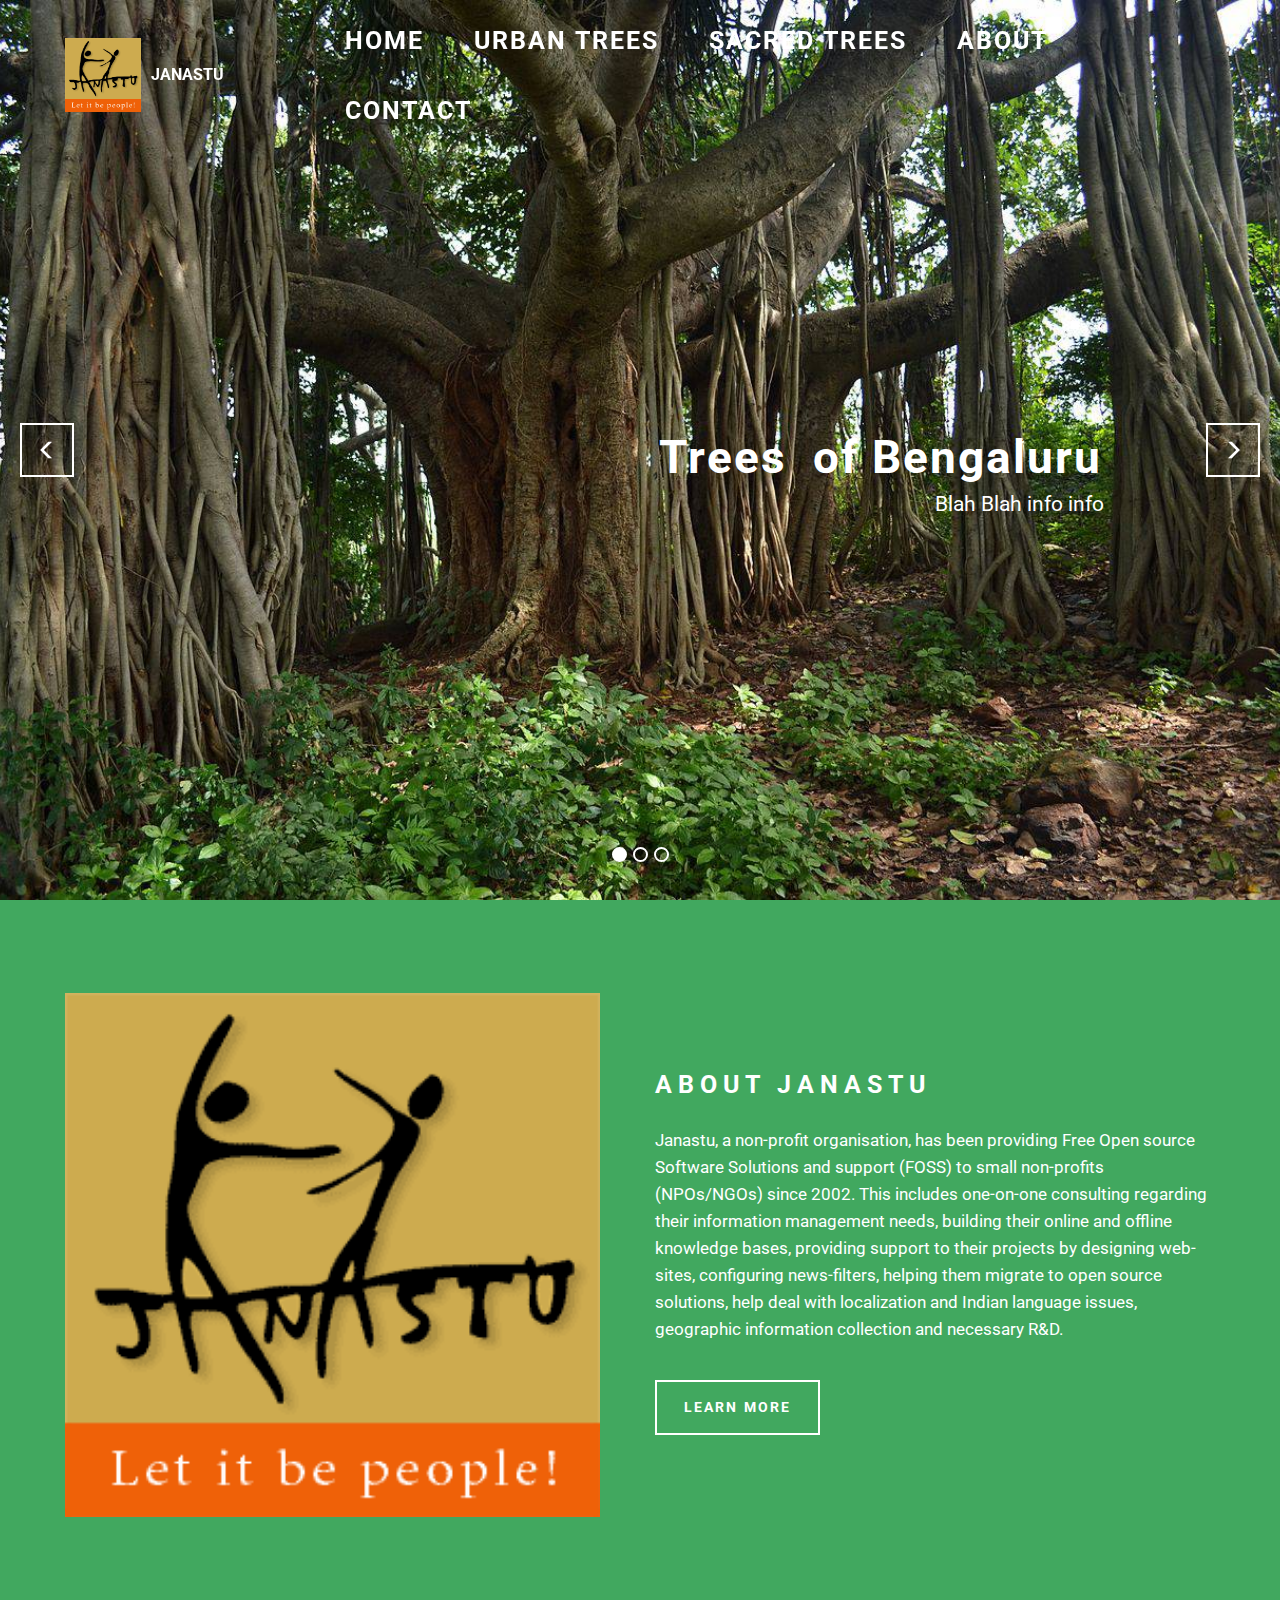
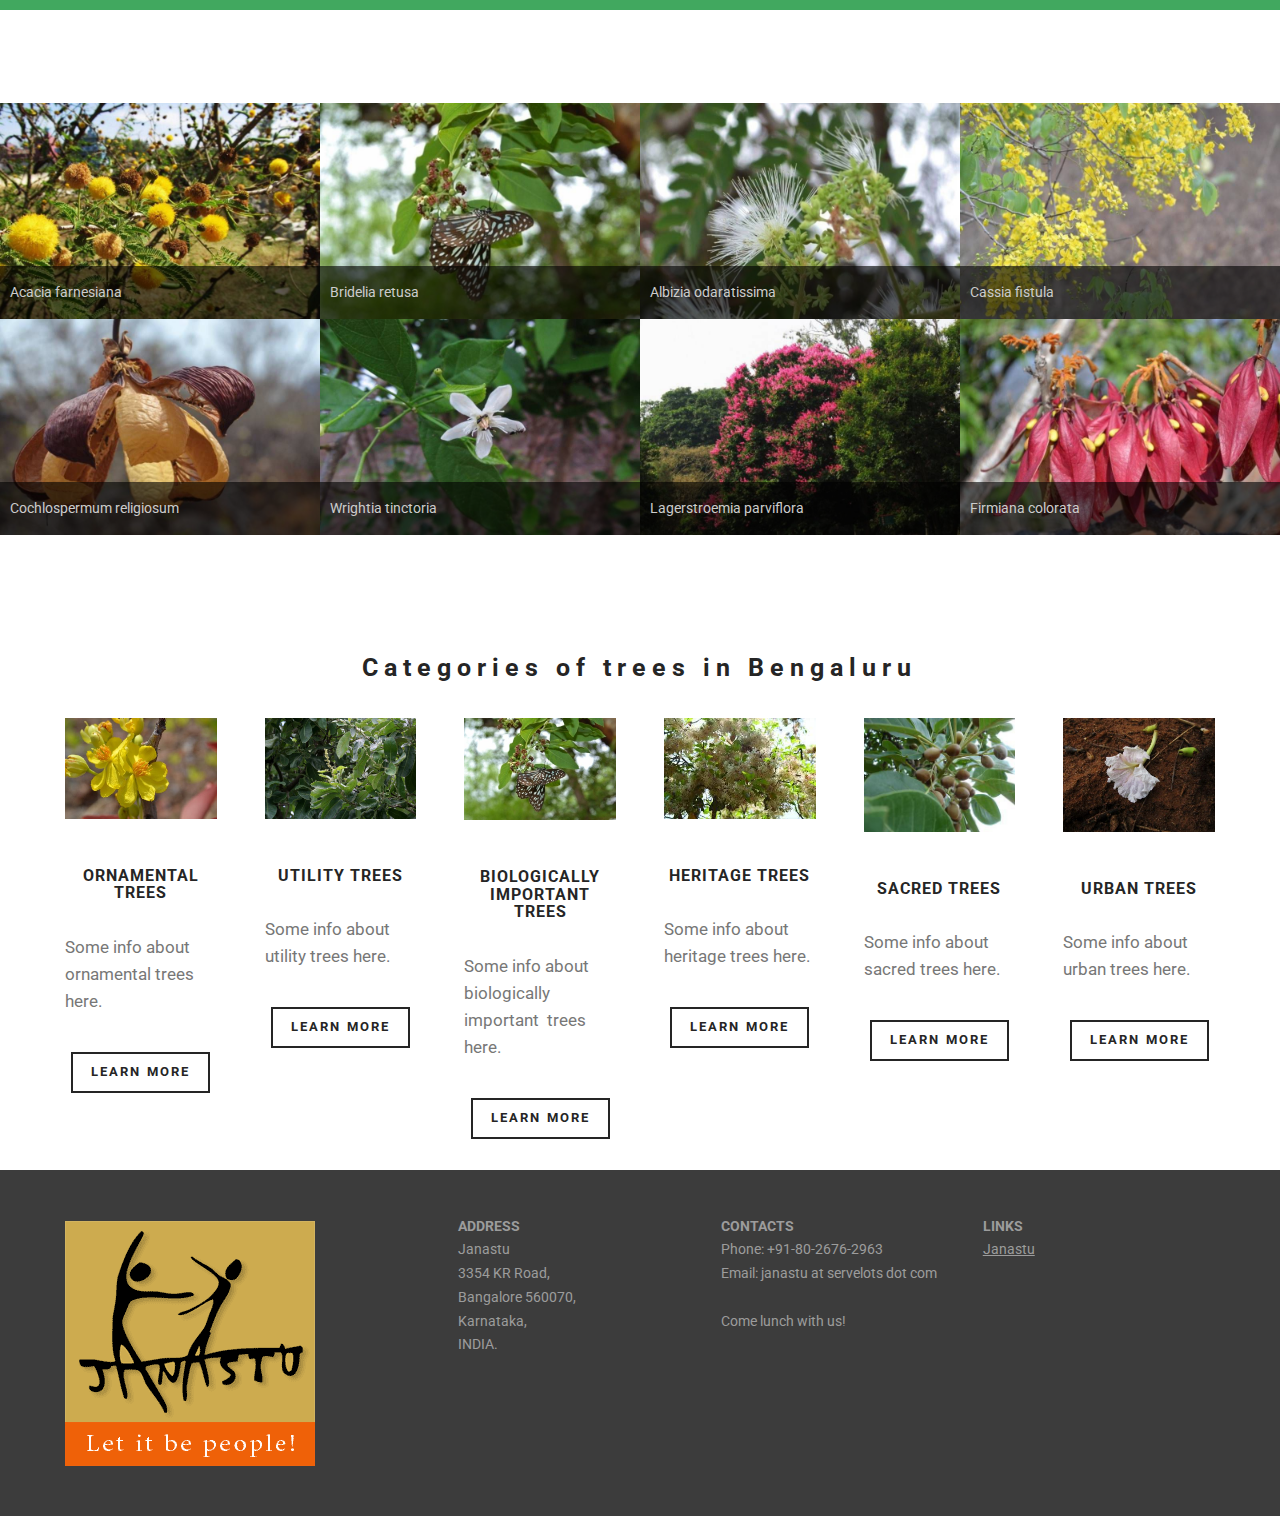
<file: index.html>
<!DOCTYPE html>
<html>
<head>
  <!-- Site made with Mobirise Website Builder v2.11, # -->
  <meta charset="UTF-8">
  <meta http-equiv="X-UA-Compatible" content="IE=edge">
  <meta name="generator" content="">
  <meta name="viewport" content="width=device-width, initial-scale=1">
  <link rel="shortcut icon" href="assets/images/janastu.gif" type="image/x-icon">
  <meta name="description" content="Free Responsive Website Maker. Create awesome mobile-first websites. Easy and fast - No coding!">
  <title>Trees of Bengaluru</title>
  <link rel="stylesheet" href="https://fonts.googleapis.com/css?family=Roboto:700,400&amp;subset=cyrillic,latin,greek,vietnamese">
  <link rel="stylesheet" href="assets/bootstrap/css/bootstrap.min.css">
  <link rel="stylesheet" href="assets/mobirise/css/style.css">
  <link rel="stylesheet" href="assets/mobirise-slider/style.css">
  <link rel="stylesheet" href="assets/mobirise-gallery/style.css">
  <link rel="stylesheet" href="assets/mobirise/css/mbr-additional.css" type="text/css">
  
  
  
</head>
<body>
<section class="mbr-navbar mbr-navbar--freeze mbr-navbar--absolute mbr-navbar--transparent mbr-navbar--sticky mbr-navbar--auto-collapse" id="menu-0">
    <div class="mbr-navbar__section mbr-section">
        <div class="mbr-section__container container">
            <div class="mbr-navbar__container">
                <div class="mbr-navbar__column mbr-navbar__column--s mbr-navbar__brand">
                    <span class="mbr-navbar__brand-link mbr-brand mbr-brand--inline">
                        <span class="mbr-brand__logo"><a href="http://janastu.org/home/#/work"><img src="assets/images/janastu.gif" class="mbr-navbar__brand-img mbr-brand__img" title="Janastu"></a></span>
                        <span class="mbr-brand__name"><a class="mbr-brand__name text-white" href="http://janastu.org/home">JANASTU</a></span>
                    </span>
                </div>
                <div class="mbr-navbar__hamburger mbr-hamburger"><span class="mbr-hamburger__line"></span></div>
                <div class="mbr-navbar__column mbr-navbar__menu">
                    <nav class="mbr-navbar__menu-box mbr-navbar__menu-box--inline-right">
                        <div class="mbr-navbar__column">
                            <ul class="mbr-navbar__items mbr-navbar__items--right float-left mbr-buttons mbr-buttons--freeze mbr-buttons--right btn-decorator mbr-buttons--active mbr-buttons--only-links"><li class="mbr-navbar__item"><a class="mbr-buttons__link btn text-white" href="index.html">HOME</a></li> <li class="mbr-navbar__item"><a class="mbr-buttons__link btn text-white" href="Treemap.html">URBAN TREES</a>
                            <li class="mbr-navbar__item"><a class="mbr-buttons__link btn text-white" href="sacredtrees.html">SACRED TREES</a>

                            </li><li class="mbr-navbar__item"><a class="hvr-underline-from-center mbr-buttons__link btn text-white" href="http://janastu.org/home/#/about-us">ABOUT</a></li><li class="mbr-navbar__item"><a class="mbr-buttons__link btn text-white" href="http://janastu.org/home/#/about-us">CONTACT</a></li> </ul>                            
                            
                        </div>
                    </nav>
                </div>
            </div>
        </div>
    </div>
</section>

<section class="engine"><a rel="external" href="#">best website design software</a></section><section class="mbr-slider mbr-section mbr-section--no-padding carousel slide" data-ride="carousel" data-wrap="true" data-interval="5000" id="slider-5" style="background-color: rgb(255, 255, 255);">
    <div class="mbr-section__container">
        <div>
            <ol class="carousel-indicators">
                <li data-app-prevent-settings="" data-target="#slider-5" data-slide-to="0" class="active"></li><li data-app-prevent-settings="" data-target="#slider-5" data-slide-to="1"></li><li data-app-prevent-settings="" data-target="#slider-5" class="" data-slide-to="2"></li>
            </ol>
            <div class="carousel-inner" role="listbox">
                <div class="mbr-box mbr-section mbr-section--relative mbr-section--fixed-size mbr-section--bg-adapted item dark center mbr-section--full-height active" style="background-image: url(assets/images/banyan-tree-at-the-valley-school-bangalore-1280x853-7.jpg);">
                    <div class="mbr-box__magnet mbr-box__magnet--center-right mbr-box__magnet--sm-padding mbr-after-navbar">
                                            
                        <div class=" container">
                            
                            <div class="row">
                                <div class=" col-md-6 col-md-offset-5">  

                                <div class="mbr-hero">
                                    <h1 class="mbr-hero__text">Trees &nbsp;of Bengaluru</h1>

                                    <p class="mbr-hero__subtext">Blah Blah info info</p>
                                </div>
                                
                                </div>
                            </div>
                        </div>
                    </div>
                </div><div class="mbr-box mbr-section mbr-section--relative mbr-section--fixed-size mbr-section--bg-adapted item dark center mbr-section--full-height" style="background-image: url(assets/images/banyan-tree-blore-1920x1080-23.jpg);">
                    <div class="mbr-box__magnet mbr-box__magnet--center-left mbr-box__magnet--sm-padding mbr-after-navbar">
                                            
                        <div class=" container">
                            
                            <div class="row">
                                <div class=" col-md-6 col-md-offset-1">  

                                <div class="mbr-hero">
                                    <h1 class="mbr-hero__text">More info</h1>

                                    <p class="mbr-hero__subtext">Blah</p>
                                </div>
                                
                                </div>
                            </div>
                        </div>
                    </div>
                </div><div class="mbr-box mbr-section mbr-section--relative mbr-section--fixed-size mbr-section--bg-adapted item dark center mbr-section--full-height" style="background-image: url(assets/images/roopa-chikki-1600x1200-16.jpg);">
                    <div class="mbr-box__magnet mbr-box__magnet--center-center mbr-box__magnet--sm-padding mbr-after-navbar">
                                            
                        <div class=" container">
                            
                            <div class="row">
                                <div class=" col-md-8 col-md-offset-2">  

                                <div class="mbr-hero">
                                    <h1 class="mbr-hero__text">More info</h1>

                                    <p class="mbr-hero__subtext">Blah</p>
                                </div>
                                
                                </div>
                            </div>
                        </div>
                    </div>
                </div>
            </div>
            
            <a data-app-prevent-settings="" class="left carousel-control" role="button" data-slide="prev" href="#slider-5">
                <span class="glyphicon glyphicon-menu-left" aria-hidden="true"></span>
                <span class="sr-only">Previous</span>
            </a>
            <a data-app-prevent-settings="" class="right carousel-control" role="button" data-slide="next" href="#slider-5">
                <span class="glyphicon glyphicon-menu-right" aria-hidden="true"></span>
                <span class="sr-only">Next</span>
            </a>
        </div>
    </div>
</section>

<section class="mbr-section mbr-section--relative" id="msg-box4-8" style="background-color: rgb(65, 168, 95);">
    
    <div class="mbr-section__container mbr-section__container--isolated container" style="padding-top: 93px; padding-bottom: 93px;">
        <div class="row">
            <div class="mbr-box mbr-box--fixed mbr-box--adapted">
                <div class="mbr-box__magnet mbr-box__magnet--top-right mbr-section__left col-sm-6">
                    <figure class="mbr-figure mbr-figure--adapted mbr-figure--caption-inside-bottom mbr-figure--full-width"><a href="www.janastu.org"><img src="assets/images/janastu.gif" class="mbr-figure__img"></a></figure>
                </div>
                <div class="mbr-box__magnet mbr-class-mbr-box__magnet--center-left col-sm-6 mbr-section__right">
                    <div class="mbr-section__container mbr-section__container--middle">
                        <div class="mbr-header mbr-header--auto-align mbr-header--wysiwyg">
                            <h3 class="mbr-header__text">ABOUT JANASTU</h3>
                            
                        </div>
                    </div>
                    <div class="mbr-section__container mbr-section__container--middle">
                        <div class="mbr-article mbr-article--auto-align mbr-article--wysiwyg"><p>Janastu, a non-profit organisation, has been providing Free Open source Software Solutions and support (FOSS) to small non-profits (NPOs/NGOs) since 2002. This includes one-on-one consulting regarding their information management needs, building their online and offline knowledge bases, providing support to their projects by designing web-sites, configuring news-filters, helping them migrate to open source solutions, help deal with localization and Indian language issues, geographic information collection and necessary R&amp;D.</p></div>
                    </div>
                    <div class="mbr-section__container">
                        <div class="mbr-buttons mbr-buttons--auto-align btn-inverse"><a class="mbr-buttons__btn btn btn-lg btn-default" href="http://janastu.org/home/#/about-us">LEARN MORE</a></div>
                    </div>
                </div>
                
            </div>
        </div>
    </div>
</section>

<section class="mbr-gallery mbr-section mbr-section--no-padding" id="gallery2-9">
    <!-- Gallery -->
    <div class="mbr-section__container mbr-gallery-layout-article mbr-section__container--isolated">
        <div>
            <div class="row mbr-gallery-row no-gutter">
                
                <div class="col-lg-3 col-md-4 col-sm-6 col-xs-12 mbr-gallery-item">

                     <figcaption class="mbr-figure__caption mbr-figure__caption--std-grid">
                        <div class="mbr-caption-background"></div>
                        <small class="mbr-figure__caption-small">Acacia farnesiana</small>
                    </figcaption>

                    <a href="#lb-gallery2-9" data-slide-to="0" data-toggle="modal">
                        <img alt="" src="assets/images/acacia-800x540-6-800x540-73.jpg">
                        <span class="icon glyphicon glyphicon-zoom-in"></span>
                    </a>              
                </div><div class="col-lg-3 col-md-4 col-sm-6 col-xs-12 mbr-gallery-item">

                     <figcaption class="mbr-figure__caption mbr-figure__caption--std-grid">
                        <div class="mbr-caption-background"></div>
                        <small class="mbr-figure__caption-small">Bridelia retusa</small>
                    </figcaption>

                    <a href="#lb-gallery2-9" data-slide-to="1" data-toggle="modal">
                        <img alt="" src="assets/images/bridelia-800x540-97-800x540-80.jpg">
                        <span class="icon glyphicon glyphicon-zoom-in"></span>
                    </a>              
                </div><div class="col-lg-3 col-md-4 col-sm-6 col-xs-12 mbr-gallery-item">

                     <figcaption class="mbr-figure__caption mbr-figure__caption--std-grid">
                        <div class="mbr-caption-background"></div>
                        <small class="mbr-figure__caption-small">Albizia odaratissima</small>
                    </figcaption>

                    <a href="#lb-gallery2-9" data-slide-to="2" data-toggle="modal">
                        <img alt="" src="assets/images/albizia-800x540-29-800x540-27.jpg">
                        <span class="icon glyphicon glyphicon-zoom-in"></span>
                    </a>              
                </div><div class="col-lg-3 col-md-4 col-sm-6 col-xs-12 mbr-gallery-item">

                     <figcaption class="mbr-figure__caption mbr-figure__caption--std-grid">
                        <div class="mbr-caption-background"></div>
                        <small class="mbr-figure__caption-small">Cassia fistula</small>
                    </figcaption>

                    <a href="#lb-gallery2-9" data-slide-to="3" data-toggle="modal">
                        <img alt="" src="assets/images/casia-800x540-0-800x540-1.jpg">
                        <span class="icon glyphicon glyphicon-zoom-in"></span>
                    </a>              
                </div><div class="col-lg-3 col-md-4 col-sm-6 col-xs-12 mbr-gallery-item">

                     <figcaption class="mbr-figure__caption mbr-figure__caption--std-grid">
                        <div class="mbr-caption-background"></div>
                        <small class="mbr-figure__caption-small">Cochlospermum religiosum</small>
                    </figcaption>

                    <a href="#lb-gallery2-9" data-slide-to="4" data-toggle="modal">
                        <img alt="" src="assets/images/yellowe-800x540-44-800x540-20.jpg">
                        <span class="icon glyphicon glyphicon-zoom-in"></span>
                    </a>              
                </div><div class="col-lg-3 col-md-4 col-sm-6 col-xs-12 mbr-gallery-item">

                     <figcaption class="mbr-figure__caption mbr-figure__caption--std-grid">
                        <div class="mbr-caption-background"></div>
                        <small class="mbr-figure__caption-small">Wrightia tinctoria</small>
                    </figcaption>

                    <a href="#lb-gallery2-9" data-slide-to="5" data-toggle="modal">
                        <img alt="" src="assets/images/wrightia-800x540-92-800x540-5.jpg">
                        <span class="icon glyphicon glyphicon-zoom-in"></span>
                    </a>              
                </div><div class="col-lg-3 col-md-4 col-sm-6 col-xs-12 mbr-gallery-item">

                     <figcaption class="mbr-figure__caption mbr-figure__caption--std-grid">
                        <div class="mbr-caption-background"></div>
                        <small class="mbr-figure__caption-small">Lagerstroemia parviflora</small>
                    </figcaption>

                    <a href="#lb-gallery2-9" data-slide-to="6" data-toggle="modal">
                        <img alt="" src="assets/images/lager-800x540-76-800x540-40.jpg">
                        <span class="icon glyphicon glyphicon-zoom-in"></span>
                    </a>              
                </div><div class="col-lg-3 col-md-4 col-sm-6 col-xs-12 mbr-gallery-item">

                     <figcaption class="mbr-figure__caption mbr-figure__caption--std-grid">
                        <div class="mbr-caption-background"></div>
                        <small class="mbr-figure__caption-small">Firmiana colorata</small>
                    </figcaption>

                    <a href="#lb-gallery2-9" data-slide-to="7" data-toggle="modal">
                        <img alt="" src="assets/images/firmiana-800x540-75-800x540-26.jpg">
                        <span class="icon glyphicon glyphicon-zoom-in"></span>
                    </a>              
                </div>
            </div>
        </div>
        <div class="clearfix"></div>
    </div>

    <!-- Lightbox -->
    <div data-app-prevent-settings="" class="mbr-slider modal fade carousel slide" tabindex="-1" data-keyboard="true" data-interval="false" id="lb-gallery2-9">
        <div class="modal-dialog">
            <div class="modal-content">
                <div class="modal-body">
                    <ol class="carousel-indicators">
                        <li data-app-prevent-settings="" data-target="#lb-gallery2-9" data-slide-to="0"></li><li data-app-prevent-settings="" data-target="#lb-gallery2-9" data-slide-to="1"></li><li data-app-prevent-settings="" data-target="#lb-gallery2-9" data-slide-to="2"></li><li data-app-prevent-settings="" data-target="#lb-gallery2-9" data-slide-to="3"></li><li data-app-prevent-settings="" data-target="#lb-gallery2-9" data-slide-to="4"></li><li data-app-prevent-settings="" data-target="#lb-gallery2-9" data-slide-to="5"></li><li data-app-prevent-settings="" data-target="#lb-gallery2-9" class=" active" data-slide-to="6"></li><li data-app-prevent-settings="" data-target="#lb-gallery2-9" data-slide-to="7"></li>
                    </ol>
                    <div class="carousel-inner">
                        <div class="item">
                            <img alt="" src="assets/images/acacia-800x540-6.jpg">
                        </div><div class="item">
                            <img alt="" src="assets/images/bridelia-800x540-97.jpg">
                        </div><div class="item">
                            <img alt="" src="assets/images/albizia-800x540-29.jpg">
                        </div><div class="item">
                            <img alt="" src="assets/images/casia-800x540-0.jpg">
                        </div><div class="item">
                            <img alt="" src="assets/images/yellowe-800x540-44.jpg">
                        </div><div class="item">
                            <img alt="" src="assets/images/wrightia-800x540-92.jpg">
                        </div><div class="item active">
                            <img alt="" src="assets/images/lager-800x540-76.jpg">
                        </div><div class="item">
                            <img alt="" src="assets/images/firmiana-800x540-75.jpg">
                        </div>
                    </div>
                    <a class="left carousel-control" role="button" data-slide="prev" href="#lb-gallery2-9">
                        <span class="glyphicon glyphicon-menu-left" aria-hidden="true"></span>
                        <span class="sr-only">Previous</span>
                    </a>
                    <a class="right carousel-control" role="button" data-slide="next" href="#lb-gallery2-9">
                        <span class="glyphicon glyphicon-menu-right" aria-hidden="true"></span>
                        <span class="sr-only">Next</span>
                    </a>

                    <a class="close" href="#" role="button" data-dismiss="modal">
                        <span class="glyphicon glyphicon-remove" aria-hidden="true"></span>
                        <span class="sr-only">Close</span>
                    </a>
                </div>
            </div>
        </div>
    </div>
</section>

<section class="mbr-section mbr-section--relative mbr-section--fixed-size" id="features1-10" style="background-color: rgb(255, 255, 255);">
    
    <div class="mbr-section__container mbr-section__container--std-top-padding mbr-section__container--sm-bot-padding mbr-section-title container" style="padding-top: 31px;">
        <div class="mbr-header mbr-header--center mbr-header--wysiwyg row">
            <div class="col-sm-8 col-sm-offset-2">
                <h3 class="mbr-header__text">Categories of trees in Bengaluru</h3>
                
            </div>
        </div>
    </div>
    <div class="mbr-section__container container">
        <div class="mbr-section__row row">
            <div class="mbr-section__col col-xs-12 col-lg-2 col-md-4 col-sm-6">
                <div class="mbr-section__container mbr-section__container--center mbr-section__container--middle">
                    <figure class="mbr-figure"><img src="assets/images/ochna1-667x445-60.jpg" class="mbr-figure__img"></figure>
                </div>
                <div class="mbr-section__container mbr-section__container--middle">
                    <div class="mbr-header mbr-header--reduce mbr-header--center mbr-header--wysiwyg">
                        <h3 class="mbr-header__text">ORNAMENTAL TREES</h3>
                    </div>
                </div>
                <div class="mbr-section__container mbr-section__container--middle">
                    <div class="mbr-article mbr-article--wysiwyg">
                        <p>Some info about ornamental trees here.</p>
                    </div>
                </div>
                <div class="mbr-section__container mbr-section__container--last" style="padding-bottom: 31px;">
                    <div class="mbr-buttons mbr-buttons--center"><a href="#" class="mbr-buttons__btn btn btn-wrap btn-xs-lg btn-default">LEARN MORE</a></div>
                </div>
            </div>
            <div class="mbr-section__col col-xs-12 col-lg-2 col-md-4 col-sm-6">
                <div class="mbr-section__container mbr-section__container--center mbr-section__container--middle">
                    <figure class="mbr-figure"><img src="assets/images/semecarpus-anacardium-marking-nut-w-img-1402-900x600-22.jpg" class="mbr-figure__img"></figure>
                </div>
                <div class="mbr-section__container mbr-section__container--middle">
                    <div class="mbr-header mbr-header--reduce mbr-header--center mbr-header--wysiwyg">
                        <h3 class="mbr-header__text">UTILITY TREES</h3>
                    </div>
                </div>
                <div class="mbr-section__container mbr-section__container--middle">
                    <div class="mbr-article mbr-article--wysiwyg">
                        <p>Some info about utility trees here.</p>
                    </div>
                </div>
                <div class="mbr-section__container mbr-section__container--last" style="padding-bottom: 31px;">
                    <div class="mbr-buttons mbr-buttons--center"><a href="#" class="mbr-buttons__btn btn btn-wrap btn-xs-lg btn-default">LEARN MORE</a></div>
                </div>
            </div>
            <div class="clearfix visible-sm-block"></div>
            <div class="mbr-section__col col-xs-12 col-lg-2 col-md-4 col-sm-6">
                <div class="mbr-section__container mbr-section__container--center mbr-section__container--middle">
                    <figure class="mbr-figure"><img src="assets/images/bridelia-800x540-40.jpg" class="mbr-figure__img"></figure>
                </div>
                <div class="mbr-section__container mbr-section__container--middle">
                    <div class="mbr-header mbr-header--reduce mbr-header--center mbr-header--wysiwyg">
                        <h3 class="mbr-header__text">BIOLOGICALLY IMPORTANT TREES</h3>
                    </div>
                </div>
                <div class="mbr-section__container mbr-section__container--middle">
                    <div class="mbr-article mbr-article--wysiwyg">
                        <p>Some info about biologically important &nbsp;trees here.</p>
                    </div>
                </div>
                <div class="mbr-section__container mbr-section__container--last" style="padding-bottom: 31px;">
                    <div class="mbr-buttons mbr-buttons--center"><a href="#" class="mbr-buttons__btn btn btn-wrap btn-xs-lg btn-default">LEARN MORE</a></div>
                </div>
            </div>
            <div class="clearfix visible-md-block"></div>
            <div class="mbr-section__col col-xs-12 col-lg-2 col-md-4 col-sm-6">
                <div class="mbr-section__container mbr-section__container--center mbr-section__container--middle">
                    <figure class="mbr-figure"><img src="assets/images/shorea2-275x183-41.jpg" class="mbr-figure__img"></figure>
                </div>
                <div class="mbr-section__container mbr-section__container--middle">
                    <div class="mbr-header mbr-header--reduce mbr-header--center mbr-header--wysiwyg">
                        <h3 class="mbr-header__text">HERITAGE TREES</h3>
                    </div>
                </div>
                <div class="mbr-section__container mbr-section__container--middle">
                    <div class="mbr-article mbr-article--wysiwyg">
                        <p>Some info about heritage trees here.</p>
                    </div>
                </div>
                <div class="mbr-section__container mbr-section__container--last" style="padding-bottom: 31px;">
                    <div class="mbr-buttons mbr-buttons--center"><a href="#" class="mbr-buttons__btn btn btn-wrap btn-xs-lg btn-default">LEARN MORE</a></div>
                </div>
            </div>
            <div class="clearfix visible-sm-block"></div>
            <div class="mbr-section__col col-xs-12 col-lg-2 col-md-4 col-sm-6">
                <div class="mbr-section__container mbr-section__container--center mbr-section__container--middle">
                    <figure class="mbr-figure"><img src="assets/images/terminalia-bellirica-320x240-98.jpg" class="mbr-figure__img"></figure>
                </div>
                <div class="mbr-section__container mbr-section__container--middle">
                    <div class="mbr-header mbr-header--reduce mbr-header--center mbr-header--wysiwyg">
                        <h3 class="mbr-header__text">SACRED TREES</h3>
                    </div>
                </div>
                <div class="mbr-section__container mbr-section__container--middle">
                    <div class="mbr-article mbr-article--wysiwyg">
                        <p>Some info about sacred trees here.</p>
                    </div>
                </div>
                <div class="mbr-section__container mbr-section__container--last" style="padding-bottom: 31px;">
                    <div class="mbr-buttons mbr-buttons--center"><a href="#" class="mbr-buttons__btn btn btn-wrap btn-xs-lg btn-default">LEARN MORE</a></div>
                </div>
            </div>
            <div class="mbr-section__col col-xs-12 col-lg-2 col-md-4 col-sm-6">
                <div class="mbr-section__container mbr-section__container--center mbr-section__container--middle">
                    <figure class="mbr-figure"><img src="assets/images/doli-715x536-39.jpg" class="mbr-figure__img"></figure>
                </div>
                <div class="mbr-section__container mbr-section__container--middle">
                    <div class="mbr-header mbr-header--reduce mbr-header--center mbr-header--wysiwyg">
                        <h3 class="mbr-header__text">URBAN TREES</h3>
                    </div>
                </div>
                <div class="mbr-section__container mbr-section__container--middle">
                    <div class="mbr-article mbr-article--wysiwyg">
                        <p>Some info about urban trees here.</p>
                    </div>
                </div>
                <div class="mbr-section__container mbr-section__container--last" style="padding-bottom: 31px;">
                    <div class="mbr-buttons mbr-buttons--center"><a href="#" class="mbr-buttons__btn btn btn-wrap btn-xs-lg btn-default">LEARN MORE</a></div>
                </div>
            </div>
        </div>
    </div>
</section>

<section class="mbr-section mbr-section--relative mbr-section--fixed-size" id="contacts1-7" style="background-color: rgb(60, 60, 60);">
    
    <div class="mbr-section__container container">
        <div class="mbr-contacts mbr-contacts--wysiwyg row" style="padding-top: 45px; padding-bottom: 45px;">
            <div class="col-sm-4">
                <div><a href="http://janastu.org/"><img src="assets/images/janastu.gif" class="mbr-contacts__img mbr-contacts__img--left"></a></div>
            </div>
            <div class="col-sm-8">
                <div class="row">
                    <div class="col-sm-4">
                        <p class="mbr-contacts__text"><strong>ADDRESS</strong><br>Janastu<br>                 3354 KR Road,<br>                 Bangalore 560070,<br>                 Karnataka,<br>                 INDIA.<br></p>
                    </div>
                    <div class="col-sm-4">
                        <p class="mbr-contacts__text"><strong>CONTACTS</strong><br>Phone:   +91-80-2676-2963 <br>Email:     janastu at servelots dot com<br> <br>Come lunch with us!<br></p>
                    </div>
                    <div class="col-sm-4"><p class="mbr-contacts__text"><strong>LINKS</strong></p><ul class="mbr-contacts__list"><li><a href="http://janastu.org/" class="text-gray">Janastu</a><a class="mbr-contacts__link text-gray" href="#/"></a></li><li><br></li></ul></div>
                </div>
            </div>
        </div>
    </div>
</section>


  <script src="assets/web/assets/jquery/jquery.min.js"></script>
  <script src="assets/bootstrap/js/bootstrap.min.js"></script>
  <script src="assets/smooth-scroll/SmoothScroll.js"></script>
  <script src="assets/bootstrap-carousel-swipe/bootstrap-carousel-swipe.js"></script>
  <script src="assets/masonry/masonry.pkgd.min.js"></script>
  <script src="assets/imagesloaded/imagesloaded.pkgd.min.js"></script>
  <script src="assets/mobirise/js/script.js"></script>
  <script src="assets/mobirise-gallery/script.js"></script>
  
  
</body>
</html>
</file>
<file: assets/mobirise-slider/style.css>
/*-------

   Slider

-------*/
.mbr-slider .carousel-inner > .active,
.mbr-slider .carousel-inner > .next,
.mbr-slider .carousel-inner > .prev {
	display: table;
}
.mbr-slider .carousel-control {
    background-image: none;
    width: 54px;
    height: 54px;
    top: 50%;
    margin-top: -27px;
    line-height: 54px;
    border: 2px solid #fff;
    opacity: 1;
    text-shadow: none;
    z-index: 5;
    -webkit-transition: all 0.2s ease-in-out 0s;
    -o-transition: all 0.2s ease-in-out 0s;
    transition: all 0.2s ease-in-out 0s;
}
.mbr-slider .carousel-control.left {
	margin-left: 20px;
}
.mbr-slider .carousel-control.right {
	margin-right: 20px;
}
.mbr-slider .carousel-control:hover {
	background: #fff;
	color: #000;
}
.mbr-slider .carousel-indicators {
    bottom: 20px;
}
.mbr-slider .carousel-indicators li,
.mbr-slider .carousel-indicators .active {
    width: 15px;
    height: 15px;
    margin: 3px;
    border: 2px solid #ffffff;
}

@media (max-width: 767px) {
    .mbr-slider .carousel-control {
        top: auto;
        bottom: 20px;
    }
}
.mbr-slider .mbr-overlay {
    z-index: 0;
    opacity:0.5;
}
/* boxed model */
.mbr-slider > .boxed-slider {
    position: relative;
    padding: 93px 0;
}
.mbr-slider > .boxed-slider > div{
    position: relative;

}
.mbr-slider > .container .carousel-indicators {
    margin-bottom: 3px;
}
@media (max-width: 767px) {
    .mbr-slider > .container .carousel-control {
        margin-bottom: 0px;
    }
}
.mbr-slider > .container img {
    width: 100%;
}
.mbr-slider > .container img + .row {
    position: absolute;
    top: 50%;
    left: 0;
    right: 0;
    margin-left: 0;
    margin-right: 0;
    -webkit-transform: translateY(-50%);
    -moz-transform: translateY(-50%);
    transform: translateY(-50%);
}
.mbr-slider .mbr-section {
    padding-left: 0;
    padding-right: 0;
}

/* article layout */
.mbr-slider .article-slider > div {
    padding-left: 0;
    padding-right: 0;
}
.mbr-slider > .container.article-slider .carousel-indicators {
    margin-bottom: 0;
}
</file>
<file: assets/mobirise-gallery/style.css>
/*-------

   Gallery

-------*/
.mbr-gallery .mbr-gallery-item {
    position: relative;
    /*display: inline-block;*/
    padding-bottom: 30px;
}
.mbr-gallery .mbr-gallery-item > a {
    position: relative;
    display: block;
    background: #fff;
    outline: none;
}
.mbr-gallery .mbr-gallery-row {
    margin-bottom: -30px;
}
.mbr-gallery .mbr-gallery-item img {
    width: 100%;
    opacity: 1;
    -webkit-transition: .2s opacity ease-in-out;
    transition: .2s opacity ease-in-out;
}
.mbr-gallery .mbr-gallery-item > a:hover img {
    opacity: 0.9;
}
.mbr-gallery .mbr-gallery-item .icon {
    position: absolute;
    font-size: 30px;
    top: 50%;
    left: 50%;
    color: #fff;
    opacity: 0;
    -webkit-transform: translateX(-50%) translateY(-50%);
    transform: translateX(-50%) translateY(-50%);
    -webkit-transition: .2s opacity ease-in-out;
    transition: .2s opacity ease-in-out;
}
.mbr-gallery .mbr-gallery-item > a:hover .icon {
    opacity: 1;
}

/* remove spacing */
.mbr-gallery .mbr-gallery-row.no-gutter {
    margin: 0;
}
.mbr-gallery .mbr-gallery-row.no-gutter .mbr-gallery-item {
    padding: 0;
}

/* container */
.mbr-gallery .container.mbr-gallery-layout-default {
    padding: 93px 0;
}

/* fix horizontal scrollbar */
.mbr-gallery .mbr-gallery-layout-default,
.mbr-gallery .mbr-gallery-layout-article {
    overflow: hidden;
}

/* article layout */
.mbr-gallery .mbr-gallery-layout-article > div {
    padding-left: 0;
    padding-right: 0;
}


/* lightbox */
.mbr-gallery .modal {
    position: fixed;
    overflow: hidden;
    padding-right: 0 !important;
}
.mbr-gallery .modal-body {
    padding: 0;
}
.mbr-gallery .modal-body img {
    width: 100%;
}
.mbr-gallery .modal .close {
    position: absolute;
    background-image: none;
    font-size: 20px;
    width: 54px;
    height: 54px;
    top: 20px;
    right: 20px;
    line-height: 54px;
    opacity: 1;
    color: #fff;
    border: 2px solid #fff;
    text-align: center;
    text-shadow: none;
    z-index: 5;
    -webkit-transition: all 0.2s ease-in-out 0s;
    -o-transition: all 0.2s ease-in-out 0s;
    transition: all 0.2s ease-in-out 0s;
}
.mbr-gallery .modal .close:hover {
    background: #fff;
    color: #000;
}

/* modal back color opacity */
.modal-backdrop.in {
    opacity: 0.8;
    filter: alpha(opacity=80);
}

@media (max-width: 768px) {
    .mbr-gallery .modal-dialog {
        margin: 10px auto;
    }

    .mbr-gallery .carousel-indicators,
    .mbr-gallery .carousel-control,
    .mbr-gallery .modal .close {
        position: fixed;
    }
}

/* fix fade in effect */
.mbr-gallery .modal.fade .modal-dialog {
    margin-top: -100px;
    -webkit-transition: margin-top 0.3s ease-out;
    -moz-transition: margin-top 0.3s ease-out;
    -o-transition: margin-top 0.3s ease-out;
    transition: margin-top 0.3s ease-out;
}
.mbr-gallery .modal.in .modal-dialog,
.mbr-gallery .modal.fade .modal-dialog {
    -webkit-transform: none;
    -ms-transform: none;
    -o-transform: none;
    transform: none;
}
.mbr-gallery .modal.in .modal-dialog {
    margin-top: 30px;
}


/* media-caption styles */
.mbr-gallery .mbr-figure__caption {
    width: 100%;
    margin-left: 0;
    box-sizing: border-box;
    border: solid 15px transparent;
    border-style: none solid;
    left: 0;
    background: none;
    margin-bottom: 30px;
}
.mbr-gallery .mbr-figure__caption-small {
    position: relative;
    z-index: 2;
    padding: 0 10px;
}
.mbr-gallery .mbr-caption-background{
    position: absolute;
    z-index: 1;
    left: 0;
    top:0;
    width: 100%;
    height: 100%;
    background: rgba(0, 0, 0, 0.6);
}
.mbr-gallery .no-gutter .mbr-figure__caption {
    margin-bottom: 0;
    border-style: none none;
}


/*
.mbr-gallery .mbr-figure__caption--std-grid:before {
    content: none;
}

.mbr-gallery .container .mbr-figure__caption--std-grid {
    width: 90%;
    margin-left: -44.8%;
    margin-bottom: 30px;
}

@media (max-width: 768px) {
    .mbr-gallery .mbr-figure__caption--std-grid,
    .mbr-gallery .container .mbr-figure__caption--std-grid {

        width: 100%;
        margin-left: 0; 
        padding-left: 15px;
        padding-right: 15px;   
    }

    .mbr-gallery .mbr-gallery-row.no-gutter .mbr-figure__caption--std-grid {
        width: 100%;
        margin-left: 0;
        padding-left: 0;
        padding-right: 0;   
    }
}

@media (min-width: 768px) and (max-width: 991px) {

    .mbr-gallery .mbr-figure__caption--std-grid {
        width: 92.6%;
        margin-left: -46.3%;
    }

    .mbr-gallery .container .mbr-figure__caption--std-grid {
        width: 92%;
        margin-left: -46%;
        margin-bottom: 30px;
    }
}

.mbr-gallery .container.mbr-gallery-layout-article .mbr-figure__caption--std-grid {
    width: 85%;
    margin-left: -42.5%;
}

.mbr-gallery .container.mbr-gallery-layout-article .mbr-gallery-row.no-gutter .mbr-figure__caption--std-grid {
    width: 100%;
    margin-left: -50%;
}

@media (min-width: 768px) and (max-width: 991px) {
    .mbr-gallery .container.mbr-gallery-layout-article .mbr-figure__caption--std-grid {
        width: 88%;
        margin-left: -44%;
    }
}

@media (max-width: 768px) {
    .mbr-gallery .mbr-gallery-layout-article.container .mbr-gallery-row.no-gutter .mbr-figure__caption--std-grid,
    .mbr-gallery .container.mbr-gallery-layout-article .mbr-figure__caption--std-grid {
        width: 100%;
        margin-left: 0;
    }
}

*/
</file>
<file: assets/mobirise/css/mbr-additional.css>
#menu-0 .mbr-brand__name {
  font-size: 16px;
}
#menu-0.mbr-navbar--stuck .mbr-navbar__section {
  background: #2c2c2c;
}
#menu-0 .mbr-navbar__hamburger {
  color: #ffffff;
}
#msg-box4-8 .mbr-header__text {
  color: #ffffff;
  text-align: left;
}
#msg-box4-8 .mbr-header__subtext {
  color: #ffffff;
}
#msg-box4-8 .mbr-article {
  color: #ffffff;
}
#features1-10 P {
  text-align: left;
}
#features1-10 .mbr-section__col .mbr-header__text {
  text-align: center;
}
</file>
<file: assets/mobirise/css/style.css>
.is-builder .animated {
  -webkit-animation-name: none !important;
  animation-name: none !important;
}
html {
  position: relative;
  min-height: 100%;
}
.mbr-embedded-video {
  position: relative;
}
.mbr-background-video,
.mbr-background-video-preview {
  bottom: 0;
  left: 0;
  overflow: hidden;
  position: absolute;
  right: 0;
  top: 0;
}
.mbr-parallax-background,
.mbr-background {
  background-attachment: fixed !important;
  background-position: 50% 0;
  background-repeat: no-repeat;
  background-size: cover !important;
}
.mbr-hidden-scrollbar .mbr-parallax-background {
  background-size: auto 130%;
}
.mobile .mbr-parallax-background {
  background-attachment: scroll !important;
}
.mbr-background {
  background-attachment: scroll !important;
}
.mbr-navbar {
  position: relative;
  width: 100%;
}
.mbr-navbar:before {
  content: "";
  display: block;
}
.mbr-navbar__brand-link:after,
.mbr-navbar__brand-img {
  max-height: 74px;
}
.mbr-navbar:before,
.mbr-navbar__container {
  height: 98px;
}
.mbr-navbar--ss .mbr-navbar__brand-link:after,
.mbr-navbar--ss .mbr-navbar__brand-img {
  height: 74px;
}
.mbr-navbar--ss:before,
.mbr-navbar--ss .mbr-navbar__container {
  height: 98px;
}
.mbr-navbar--xs .mbr-navbar__brand-link:after,
.mbr-navbar--xs .mbr-navbar__brand-img {
  height: 32px;
}
.mbr-navbar--xs:before,
.mbr-navbar--xs .mbr-navbar__container {
  height: 56px;
}
.mbr-navbar--s .mbr-navbar__brand-link:after,
.mbr-navbar--s .mbr-navbar__brand-img {
  height: 48px;
}
.mbr-navbar--s:before,
.mbr-navbar--s .mbr-navbar__container {
  height: 72px;
}
.mbr-navbar--m .mbr-navbar__brand-link:after,
.mbr-navbar--m .mbr-navbar__brand-img {
  height: 64px;
}
.mbr-navbar--m:before,
.mbr-navbar--m .mbr-navbar__container {
  height: 88px;
}
.mbr-navbar--l .mbr-navbar__brand-link:after,
.mbr-navbar--l .mbr-navbar__brand-img {
  height: 96px;
}
.mbr-navbar--l:before,
.mbr-navbar--l .mbr-navbar__container {
  height: 120px;
}
.mbr-navbar--xl .mbr-navbar__brand-link:after,
.mbr-navbar--xl .mbr-navbar__brand-img {
  height: 128px;
}
.mbr-navbar--xl:before,
.mbr-navbar--xl .mbr-navbar__container {
  height: 152px;
}
.mbr-navbar--short .mbr-navbar__brand-link:after,
.mbr-navbar--short .mbr-navbar__brand-img {
  height: 40px;
}
.mbr-navbar--short:before,
.mbr-navbar--short .mbr-navbar__container {
  height: 64px;
}
.mbr-navbar--short .mbr-navbar__container {
  padding: 12px 0;
}
@media (max-width: 767px) {
  .mbr-navbar--short .mbr-navbar__brand-link:after,
  .mbr-navbar--short .mbr-navbar__brand-img {
    height: 31px;
  }
  .mbr-navbar--short:before,
  .mbr-navbar--short .mbr-navbar__container {
    height: 45px;
  }
  .mbr-navbar--short .mbr-navbar__container {
    padding: 7px 0;
  }
}
.mbr-navbar__brand-img {
  position: relative;
}
.mbr-navbar__brand-img,
.mbr-navbar__container,
.mbr-navbar__section {
  -webkit-transition: all 300ms ease-in-out 0s;
  -o-transition: all 300ms ease-in-out 0s;
  transition: all 300ms ease-in-out 0s;
}
.mbr-navbar__section {
  background: #2c2c2c;
  height: auto;
  position: absolute;
  top: 0;
  width: 100%;
  z-index: 1000;
}
.mbr-navbar__container {
  display: table;
  padding: 12px 0;
  width: 100%;
}
.mbr-navbar__menu-box {
  display: table;
  width: 100%;
}
.mbr-navbar__menu-box--inline-left,
.mbr-navbar__menu-box--inline-center,
.mbr-navbar__menu-box--inline-right {
  display: block;
  text-align: left;
}
.mbr-navbar__menu-box--inline-center {
  text-align: center;
}
.mbr-navbar__menu-box--inline-right {
  text-align: right;
}
.mbr-navbar__column {
  display: table-cell;
  vertical-align: middle;
}
.mbr-navbar__column--xxs {
  width: 1%;
}
.mbr-navbar__column--xs {
  width: 10%;
}
.mbr-navbar__column--s {
  width: 20%;
}
.mbr-navbar__column--m {
  width: 30%;
}
.mbr-navbar__column--l {
  width: 40%;
}
.mbr-navbar__column--xl {
  width: 50%;
}
.mbr-navbar__menu-box--inline-left .mbr-navbar__column,
.mbr-navbar__menu-box--inline-center .mbr-navbar__column,
.mbr-navbar__menu-box--inline-right .mbr-navbar__column {
  display: inline-block;
}
.mbr-navbar__items {
  float: left;
  padding-left: 0px;
  position: relative;
  left: -20px;
}
.mbr-navbar__items--right {
  float: right;
  left: 0;
}
.float-left {
  float: left;
}
.mbr-navbar__item {
  display: block;
  float: left;
  position: relative;
}
.mbr-navbar__hamburger {
  display: none;
  margin-top: -11px;
  position: absolute;
  right: 0;
  top: 50%;
  z-index: 10000;
}
.mbr-navbar--collapsed .mbr-navbar__container {
  position: relative;
}
.mbr-navbar--collapsed .mbr-navbar__column {
  display: block;
  width: 100%;
}
.mbr-navbar--collapsed .mbr-navbar__items--right {
  padding-top: 13px;
}
.mbr-navbar--collapsed .mbr-navbar__menu {
  background: rgba(0, 0, 0, 0.9);
  display: none;
  height: 100%;
  left: 0;
  position: fixed;
  top: 0;
  width: 100%;
  z-index: 9999;
}
.mbr-navbar--collapsed .mbr-navbar__menu-box {
  display: table-cell;
  vertical-align: middle;
}
.mbr-navbar--collapsed .mbr-navbar__items {
  float: none;
}
.mbr-navbar--collapsed .mbr-navbar__item {
  float: none;
}
.mbr-navbar--collapsed .mbr-navbar__hamburger {
  display: block;
}
.mbr-navbar--collapsed.mbr-navbar--open .mbr-navbar__menu {
  display: table;
}
.mbr-navbar--collapsed.mbr-navbar--open:not(.mbr-navbar--sticky) .mbr-navbar__section {
  background: none;
  position: fixed;
}
.mbr-navbar--collapsed.mbr-navbar--open .mbr-navbar__brand {
  visibility: hidden;
}
.mbr-navbar--collapsed.mbr-navbar--sticky.mbr-navbar--open .mbr-navbar__brand {
  visibility: visible;
}
.mbr-navbar--collapsed.mbr-navbar--open .mbr-navbar__brand-img,
.mbr-navbar--collapsed.mbr-navbar--open .mbr-navbar__container {
  -webkit-transition: none;
  -o-transition: none;
  transition: none;
}
.mbr-navbar--freeze.mbr-navbar--collapsed.mbr-navbar--open .mbr-navbar__hamburger,
.mbr-navbar--freeze.mbr-navbar--collapsed.mbr-navbar--open .mbr-navbar__hamburger:hover {
  color: #fff !important;
}
.mbr-navbar--sticky .mbr-navbar__section {
  position: fixed;
}
.mbr-navbar--absolute {
  position: absolute;
}
.mbr-navbar--transparent .mbr-navbar__section {
  background: none;
}
.mbr-navbar--stuck .mbr-navbar__section,
.mbr-navbar--relative .mbr-navbar__section {
  background: #2c2c2c;
}
@media (max-width: 991px) {
  .mbr-navbar--auto-collapse .mbr-navbar__container {
    position: relative;
  }
  .mbr-navbar--auto-collapse .mbr-navbar__column {
    display: block;
    width: 100%;
  }
  .mbr-navbar__column {
    max-height: 100%;
    overflow-x: hidden;
    overflow-y:auto;
  }
  .mbr-navbar__column::-webkit-scrollbar {
    display:none;
  }
  .mbr-navbar--auto-collapse .mbr-navbar__items--right {
    padding-top: 13px;
  }
  .mbr-navbar--auto-collapse .mbr-navbar__menu {
    background: rgba(0, 0, 0, 0.9);
    display: none;
    height: 100%;
    left: 0;
    position: fixed;
    top: 0;
    width: 100%;
    z-index: 9999;
  }
  .mbr-navbar--auto-collapse .mbr-navbar__menu-box {
    display: table-cell;
    vertical-align: middle;
  }
  .mbr-navbar--auto-collapse .mbr-navbar__items {
    float: none;
  }
  .mbr-navbar--auto-collapse .mbr-navbar__item {
    float: none;
  }
  .mbr-navbar--auto-collapse .mbr-navbar__hamburger {
    display: block;
  }
  .mbr-navbar--auto-collapse.mbr-navbar--open .mbr-navbar__menu {
    display: table;
  }
  .mbr-navbar--auto-collapse.mbr-navbar--open:not(.mbr-navbar--sticky) .mbr-navbar__section {
    background: none;
    position: fixed;
  }
  .mbr-navbar--auto-collapse.mbr-navbar--open .mbr-navbar__brand {
    visibility: hidden;
  }
  .mbr-navbar--auto-collapse.mbr-navbar--sticky.mbr-navbar--open .mbr-navbar__brand {
    visibility: visible;
  }
  .mbr-navbar--auto-collapse.mbr-navbar--open .mbr-navbar__brand-img,
  .mbr-navbar--auto-collapse.mbr-navbar--open .mbr-navbar__container {
    -webkit-transition: none;
    -o-transition: none;
    transition: none;
  }
}
.mbr-after-navbar:before {
  content: "";
  display: block;
  height: 98px;
}
.mbr-hamburger {
  cursor: pointer;
  height: 23px;
  width: 30px;
}
.mbr-hamburger:focus {
  outline: none;
}
.mbr-hamburger__line,
.mbr-hamburger__line:before,
.mbr-hamburger__line:after {
  content: "";
  position: absolute;
  display: block;
  height: 1px;
  cursor: pointer;
}
.mbr-hamburger__line,
.mbr-hamburger__line:before,
.mbr-hamburger__line:after {
  width: 30px;
  border-bottom: 5px solid;
  top: 9px;
}
.mbr-hamburger__line:before {
  top: -9px;
}
.mbr-hamburger__line:after {
  top: 9px;
}
.mbr-hamburger__line,
.mbr-hamburger__line:before,
.mbr-hamburger__line:after {
  -webkit-transition: all 300ms ease-in-out;
  transition: all 300ms ease-in-out;
}
.mbr-hamburger--open .mbr-hamburger__line {
  border-color: transparent;
}
.mbr-hamburger--open .mbr-hamburger__line:before,
.mbr-hamburger--open .mbr-hamburger__line:after {
  top: 0;
}
.mbr-hamburger--open .mbr-hamburger__line:before {
  -ms-transform: rotate(45deg);
  -webkit-transform: rotate(45deg);
  transform: rotate(45deg);
}
.mbr-hamburger--open .mbr-hamburger__line:after {
  top: 10px;
  -ms-transform: translatey(-10px) rotate(-45deg);
  -webkit-transform: translatey(-10px) rotate(-45deg);
  transform: translatey(-10px) rotate(-45deg);
}
@media (max-width: 767px) {
  .mbr-hamburger {
    height: 23px;
    width: 27px;
  }
  .mbr-hamburger__line,
  .mbr-hamburger__line:before,
  .mbr-hamburger__line:after {
    width: 27px;
    border-bottom: 4px solid;
    top: 9px;
  }
  .mbr-hamburger__line:before {
    top: -9px;
  }
  .mbr-hamburger__line:after {
    top: 9px;
  }
}
.mbr-brand {
  display: block;
  float: left;
  position: relative;
}
.mbr-brand,
.mbr-brand:hover {
  text-decoration: none;
}
.mbr-brand__name {
  display: block;
  font-weight: bold;
  margin-top: 5px;
  text-align: center;
}
.mbr-brand__name,
.mbr-brand__name:hover {
  text-decoration: none;
}
.mbr-brand--inline {
  display: table;
}
.mbr-brand--inline:after {
  content: "";
  display: table-cell;
  width: 1px;
}
.mbr-brand--inline .mbr-brand__logo,
.mbr-brand--inline .mbr-brand__name {
  display: table-cell;
  vertical-align: middle;
}
.mbr-brand--inline .mbr-brand__logo {
  padding-right: 10px;
}
.mbr-brand--inline .mbr-brand__name {
  margin: 0;
  text-align: left;
}
.mbr-form {
  display: table;
  margin-top: -13px;
  position: relative;
  top: 14px;
  width: 100%;
}
.mbr-form__left,
.mbr-form__right {
  display: table-cell;
  vertical-align: top;
}
.mbr-form__left {
  padding-right: 3px;
}
.mbr-form__right {
  width: 1px;
}
@media (max-width: 530px) {
  .mbr-form {
    display: block;
    margin-top: -27px;
    position: relative;
    top: 26px;
  }
  .mbr-form__left,
  .mbr-form__right {
    display: block;
  }
  .mbr-form__left {
    margin-bottom: 12px;
    padding-right: 0;
  }
  .mbr-form__right {
    width: 100%;
  }
}
.mbr-section {
  padding: 0 20px;
}
.mbr-section--no-padding {
  padding: 0;
}
.mbr-section--relative {
  position: relative;
}
.mbr-section--fixed-size {
  overflow: hidden;
}
.mbr-section--full-height {
  height: 100vh;
}
.mbr-section--full-height.mbr-after-navbar:before {
  display: none;
}
.mbr-section--bg-adapted {
  background-attachment: scroll;
  background-position: 50% 0;
  background-repeat: no-repeat;
  background-size: cover;
}
.mbr-section--gray {
  background-color: #444444;
}
.mbr-section--light-gray {
  background-color: #f0f0f0;
}
.mbr-section--dark-gray {
  background-color: #3c3c3c;
}
.mbr-section__container {
  padding: 0;
  position: relative;
  z-index: 3;
}
.mbr-section__container--center {
  text-align: center;
}
.mbr-section__container--std-padding {
  padding: 93px 0;
}
.mbr-section__container--std-top-padding {
  padding-top: 93px;
}
.mbr-section__container--std-bot-padding {
  padding-bottom: 93px;
}
.mbr-section__container--sm-padding {
  padding: 41px 0;
}
.mbr-section__container--sm-top-padding {
  padding-top: 41px;
}
.mbr-section__container--sm-bot-padding {
  padding-bottom: 41px;
}
.mbr-section__container--isolated {
  padding-bottom: 93px;
  padding-top: 93px;
}
.mbr-section__container--first {
  padding-top: 93px;
  padding-bottom: 41px;
}
.mbr-section__container--middle {
  padding-bottom: 41px;
}
.mbr-section__container--last {
  padding-bottom: 93px;
}
.mbr-section__row {
  margin-left: -24px;
  margin-right: -24px;
}
.mbr-section__col {
  overflow: hidden;
  padding-left: 24px;
  padding-right: 24px;
}
.mbr-section__left {
  padding-right: 40px;
}
.mbr-section__right {
  padding-left: 15px;
}
.mbr-section__header {
  line-height: 1.5em;
  margin: -10px 0 0;
  text-align: center;
}
@media (min-width: 768px) {
  .mbr-section--short-paddings .mbr-section__container--std-padding {
    padding: 59px 0;
  }
  .mbr-section--short-paddings .mbr-section__container--std-top-padding {
    padding-top: 59px;
  }
  .mbr-section--short-paddings .mbr-section__container--std-bot-padding {
    padding-bottom: 59px;
  }
  .mbr-section--short-paddings .mbr-section__container--sm-padding {
    padding: 41px 0;
  }
  .mbr-section--short-paddings .mbr-section__container--sm-top-padding {
    padding-top: 41px;
  }
  .mbr-section--short-paddings .mbr-section__container--sm-bot-padding {
    padding-bottom: 41px;
  }
  .mbr-section--short-paddings .mbr-section__container--isolated {
    padding-bottom: 59px;
    padding-top: 59px;
  }
  .mbr-section--short-paddings .mbr-section__container--first {
    padding-top: 59px;
    padding-bottom: 41px;
  }
  .mbr-section--short-paddings .mbr-section__container--middle {
    padding-bottom: 41px;
  }
  .mbr-section--short-paddings .mbr-section__container--last {
    padding-bottom: 59px;
  }
}
@media (max-width: 767px) {
  .mbr-section__left {
    padding-right: 15px;
  }
  .mbr-section__right {
    padding-left: 15px;
    padding-top: 51px;
  }
}
.mbr-arrow {
  bottom: 71px;
  left: 0;
  line-height: 1px;
  padding: 0 20px;
  position: absolute;
  width: 100%;
  z-index: 3;
}
.mbr-arrow__link {
  display: inline-block;
  font-size: 26px;
}
.mbr-arrow__link,
.mbr-arrow__link:hover,
.mbr-arrow__link:focus {
  color: #fff;
}
.mbr-arrow--floating .mbr-arrow__link {
  -webkit-animation: floating-arrow 1.6s infinite ease-in-out 0s;
  -o-animation: floating-arrow 1.6s infinite ease-in-out 0s;
  animation: floating-arrow 1.6s infinite ease-in-out 0s;
}
@-webkit-keyframes floating-arrow {
  from {
    -webkit-transform: translateY(0);
    transform: translateY(0);
  }
  65% {
    -webkit-transform: translateY(11px);
    transform: translateY(11px);
  }
  to {
    -webkit-transform: translateY(0);
    transform: translateY(0);
  }
}
@-o-keyframes floating-arrow {
  from {
    -webkit-transform: translateY(0);
    transform: translateY(0);
  }
  65% {
    -webkit-transform: translateY(11px);
    transform: translateY(11px);
  }
  to {
    -webkit-transform: translateY(0);
    transform: translateY(0);
  }
}
@keyframes floating-arrow {
  from {
    -webkit-transform: translateY(0);
    transform: translateY(0);
  }
  65% {
    -webkit-transform: translateY(11px);
    transform: translateY(11px);
  }
  to {
    -webkit-transform: translateY(0);
    transform: translateY(0);
  }
}
.mbr-arrow--dark .mbr-arrow__link,
.mbr-arrow--dark .mbr-arrow__link:hover,
.mbr-arrow--dark .mbr-arrow__link:focus {
  color: #252525;
}
@media (max-width: 767px) {
  .mbr-arrow {
    bottom: 41px;
  }
}
@media (max-width: 320px) {
  .mbr-arrow {
    bottom: 21px;
    text-align: center;
  }
}
@media all and (device-width: 320px) and (device-height: 568px) and (orientation: portrait) {
  .mbr-arrow {
    bottom: 31px;
  }
}
.mbr-box {
  display: table;
  width: 100%;
}
.mbr-box--fixed {
  table-layout: fixed;
}
.mbr-box--stretched {
  height: 100%;
}
.mbr-box__magnet {
  display: table-cell;
  float: none;
  height: 100%;
  margin-bottom: 0;
  margin-top: 0;
  text-align: center;
  vertical-align: middle;
}
.mbr-box__magnet--sm-padding {
  padding: 41px 0;
}
.mbr-box__magnet--top-left,
.mbr-box__magnet--top-center,
.mbr-box__magnet--top-right {
  vertical-align: top;
}
.mbr-box__magnet--bottom-left,
.mbr-box__magnet--bottom-center,
.mbr-box__magnet--bottom-right {
  vertical-align: bottom;
}
.mbr-box__magnet--top-left,
.mbr-box__magnet--center-left,
.mbr-box__magnet--bottom-left {
  text-align: left;
}
.mbr-box__magnet--top-right,
.mbr-box__magnet--center-right,
.mbr-box__magnet--bottom-right {
  text-align: right;
}
.mbr-box__container {
  height: 50%;
}
@media (max-width: 767px) {
  .mbr-box__container {
    height: 100%;
  }
  .mbr-box--adapted {
    display: block;
  }
  .mbr-box--adapted > .mbr-box__magnet {
    display: block;
    height: auto;
  }
}
.mbr-overlay {
  background: #222;
  bottom: 0;
  left: 0;
  position: absolute;
  right: 0;
  top: 0;
  z-index: 2;
}
.mbr-google-map__marker {
  color: #252525;
  display: none;
  margin: 0;
}
.mbr-google-map--loaded .mbr-google-map__marker {
  display: block;
}
.mbr-hero {
  color: #fff;
  position: relative;
}
.mbr-hero__text {
  font-size: 46px;
  font-weight: bold;
  left: -2px;
  letter-spacing: 2px;
  line-height: 50px;
  margin: -18px 0 1px 0;
  padding-bottom: 41px;
  position: relative;
  top: 8px;
}
.mbr-hero__subtext {
  font-size: 21px;
  line-height: 29px;
  margin: -32px 0 3px 0;
  padding: 0 0 41px 0;
  position: relative;
  top: 6px;
}
.mbr-figure {
  display: inline-block;
  line-height: 1px;
  margin: 0;
  max-width: 100%;
  overflow: hidden;
  position: relative;
}
.mbr-figure--no-bg {
  background: none;
}
.mbr-figure--full-width {
  display: block;
  width: 100%;
}
.mbr-figure.mbr-after-navbar:before {
  display: none;
}
.mbr-figure--full-width iframe,
.mbr-figure--full-width .mbr-figure__img,
.mbr-figure--full-width .mbr-figure__map {
  width: 100%;
}
.mbr-figure iframe,
.mbr-figure__img,
.mbr-figure__map {
  max-width: 100%;
}
.mbr-figure__map {
  height: 400px;
  line-height: 1.3em;
}
.mbr-figure__map--short {
  height: 300px;
}
.mbr-figure__caption {
  background: rgba(0, 0, 0, 0.5);
  bottom: 0;
  color: #fff;
  display: block;
  font-size: 17px;
  left: 0;
  line-height: 1.3em;
  min-height: 53px;
  padding: 17px 20px;
  position: absolute;
  text-align: left;
  width: 100%;
}
.mbr-figure__caption--no-padding {
  padding: 17px 0;
}
.mbr-figure--wysiwyg .mbr-figure__caption a,
.mbr-figure--wysiwyg .mbr-figure__caption a:hover {
  color: #252525;
  text-decoration: underline;
}
.mbr-figure--caption-inside-top .mbr-figure__caption {
  bottom: auto;
  top: 0;
}
.mbr-figure--caption-outside-top .mbr-figure__caption,
.mbr-figure--caption-outside-bottom .mbr-figure__caption {
  background: none;
  position: relative;
}
.mbr-figure--no-bg.mbr-figure--caption-outside-top .mbr-figure__caption,
.mbr-figure--no-bg.mbr-figure--caption-outside-bottom .mbr-figure__caption {
  color: #252525;
}
.mbr-figure--no-bg.mbr-figure--caption-outside-top .mbr-figure__caption {
  margin-top: -3px;
  padding-top: 0;
}
.mbr-figure--no-bg.mbr-figure--caption-outside-bottom .mbr-figure__caption {
  margin-top: -2px;
  padding-bottom: 0;
  top: 2px;
}
.mbr-figure__caption--std-grid {
  background: none;
  z-index: 2;
}
@media (min-width: 768px) {
  .mbr-figure__caption--std-grid {
    width: 715px;
    left: 50%;
    margin-left: -357.5px;
    padding: 17px 0;
  }
}
@media (min-width: 992px) {
  .mbr-figure__caption--std-grid {
    width: 935px;
    margin-left: -467.5px;
  }
}
@media (min-width: 1200px) {
  .mbr-figure__caption--std-grid {
    width: 1150px;
    margin-left: -575px;
  }
}
.mbr-figure__caption--std-grid:before {
  bottom: 0;
  content: "";
  position: absolute;
  top: 0;
  width: 200%;
  z-index: -1;
  margin-left: -50%;
}
.mbr-figure--caption-inside-top .mbr-figure__caption--std-grid:before,
.mbr-figure--caption-inside-bottom .mbr-figure__caption--std-grid:before {
  background: rgba(0, 0, 0, 0.6);
}
.mbr-figure__caption-small {
  color: #ccc;
  display: block;
  font-size: 14px;
  line-height: 1.3em;
}
.mbr-figure--no-bg.mbr-figure--caption-outside-top .mbr-figure__caption-small,
.mbr-figure--no-bg.mbr-figure--caption-outside-bottom .mbr-figure__caption-small {
  color: #777;
}
@media (max-width: 767px) {
  .mbr-figure--adapted {
    display: block;
    width: 100%;
  }
  .mbr-figure--adapted iframe,
  .mbr-figure--adapted .mbr-figure__img,
  .mbr-figure--adapted .mbr-figure__map {
    width: 100%;
  }
  .mbr-figure--caption-inside-top .mbr-figure__caption,
  .mbr-figure--caption-inside-bottom .mbr-figure__caption {
    background: none;
    position: relative;
  }
  .mbr-figure--caption-inside-top .mbr-figure__caption--std-grid:before,
  .mbr-figure--caption-inside-bottom .mbr-figure__caption--std-grid:before {
    display: none;
  }
}
.mbr-reviews {
  list-style: none;
  margin: 0 -15px;
  padding: 3px 0 0 0;
}
.mbr-reviews__item {
  position: relative;
  margin-top: 39px;
}
.mbr-reviews__text {
  background: #fafafa;
  border-radius: 3px;
  border: 1px solid #ededed;
  color: #777;
  font-size: 16px;
  line-height: 26px;
  padding: 20px;
  position: relative;
}
.mbr-reviews__text:before {
  -webkit-transform: rotate(45deg);
  -ms-transform: rotate(45deg);
  -o-transform: rotate(45deg);
  transform: rotate(45deg);
  width: 14px;
  height: 14px;
  background-color: #fafafa;
  border-color: #ededed;
  border-style: none solid solid none;
  border-width: 0 1px 1px 0;
  bottom: -8px;
  content: "";
  display: block;
  left: 50px;
  position: absolute;
}
.mbr-reviews__p {
  margin: 0;
}
.mbr-reviews__author {
  margin-top: 30px;
  padding-left: 102px;
  position: relative;
}
.mbr-reviews__author--short {
  margin-top: 27px;
  padding-left: 32px;
}
.mbr-reviews__author-img {
  width: 50px;
  height: 50px;
  border-radius: 50%;
  left: 33px;
  position: absolute;
  top: 0;
}
.mbr-reviews__author-name {
  color: #777;
  font-size: 14px;
  font-weight: bold;
  position: relative;
  top: -3px;
}
.mbr-reviews__author-bio {
  color: #999;
  font-size: 12px;
}
@media (max-width: 767px) {
  .mbr-reviews__author {
    padding-bottom: 32px;
  }
  .mbr-reviews__author--short {
    padding-bottom: 1px;
  }
}
@media (min-width: 768px) and (max-width: 991px) {
  .mbr-reviews__item:nth-of-type(2n+1) {
    clear: left;
  }
}
@media (min-width: 992px) {
  .mbr-reviews__item:nth-of-type(3n+1) {
    clear: left;
  }
}
@media (max-width: 991px) {
  .mbr-header--reduce .mbr-header__text {
    padding-top: 1em;
    margin-top: -1em;
  }
}
.mbr-header {
  margin-top: -20px;
  padding: 0;
  position: relative;
  text-align: left;
  top: 10px;
}
.mbr-header--std-padding {
  padding-bottom: 41px;
}
.mbr-header--center {
  text-align: center;
}
.mbr-header__text {
  display: block;
  font-size: 25px;
  font-weight: bold;
  letter-spacing: 6px;
  line-height: 1.5em;
  margin: 0;
}
.mbr-header__subtext {
  color: #777;
  font-size: 14px;
  font-style: italic;
  letter-spacing: 1px;
  margin: 8px 0 7px 0;
}
.mbr-header--inline {
  margin-top: 0;
  padding: 41px 0 28px 0;
  top: 0;
}
.mbr-header--inline .mbr-header__text {
  letter-spacing: 4px;
  line-height: 1em;
  margin: 15px 0 0 0;
}
@media (max-width: 767px) {
  .mbr-header--inline {
    padding: 47px 0 38px 0;
  }
  .mbr-header--inline .mbr-header__text {
    display: block;
    margin: 0 0 38px 0;
  }
  .mbr-header--auto-align .mbr-header__text,
  .mbr-header--auto-align .mbr-header__subtext {
    left: 0;
    text-align: center !important;
  }
}
@media (min-width: 768px) {
  .mbr-header--reduce {
    margin-top: -5px;
    top: 2px;
  }
  .mbr-header--reduce .mbr-header__text {
    font-size: 16px;
    letter-spacing: 1px;
    line-height: 1.1em;
    padding-top: 0.4em;
    margin-top: -0.4em;
  }
}
.mbr-social-icons__icon {
  -webkit-transition: all 0.2s ease-in-out 0s;
  -o-transition: all 0.2s ease-in-out 0s;
  transition: all 0.2s ease-in-out 0s;
  color: #fff;
  cursor: pointer;
  display: inline-block;
  font-size: 29px;
  height: 56px;
  line-height: 61px;
  margin: 0 10px 13px 0;
  position: relative;
  text-align: center;
  width: 56px;
}
.mbr-social-icons__icon:hover {
  color: #fff;
}
.mbr-social-icons--style-1 .mbr-social-icons__icon:hover {
  background: #252525 !important;
}
.mbr-contacts {
  color: #9c9c9c;
  font-size: 14px;
  line-height: 1.7em;
  padding: 45px 0 46px;
}
.mbr-contacts__img {
  max-width: 100%;
  margin: 6px 0 5px 40px;
}
.mbr-contacts__img--left {
  margin-left: 0;
}
.mbr-contacts__text {
  margin: 0;
}
.mbr-contacts__header {
  color: #fff;
  font-size: 14px;
  letter-spacing: 1px;
  margin-bottom: 20px;
  margin-top: 3px;
}
.mbr-contacts__list {
  list-style: none;
  margin: 0;
  padding: 0;
}
@media (max-width: 767px) {
  .mbr-contacts__img {
    margin-bottom: 10px;
  }
  .mbr-contacts__header {
    margin-top: 20px;
    margin-bottom: 10px;
  }
  .mbr-contacts__column {
    margin-top: 37px;
  }
}
.mbr-footer {
  color: #9c9c9c;
  font-size: 13px;
  letter-spacing: 1px;
  line-height: 1.5em;
  padding: 37px 0 39px;
  word-spacing: 1px;
}
.mbr-footer__copyright {
  margin: 0;
}
.mbr-buttons {
  margin: -26px 0 13px 0;
  position: relative;
  text-align: left;
  top: 26px;
}
.mbr-buttons__btn,
.mbr-buttons__link {
  margin: 0 10px 13px 0;
}
.mbr-buttons__btn,
.mbr-buttons__link,
.mbr-buttons__btn:hover,
.mbr-buttons__link:hover {
  text-decoration: none;
}
.mbr-buttons--top {
  top: 44px;
  margin-top: -62px;
}
.mbr-buttons--no-offset {
  margin-top: 0;
  top: 0;
}
.mbr-buttons--only-links {
  left: -20px;
}
.mbr-buttons--center {
  left: 5px;
  text-align: center;
}
.mbr-buttons--center.mbr-buttons--only-links {
  left: 0;
}
.mbr-buttons--right {
  text-align: right;
}
.mbr-buttons--right .mbr-buttons__btn,
.mbr-buttons--right .mbr-buttons__link {
  margin: 0 0 13px 10px; font-size: 25px !important;
}
.mbr-buttons--right.mbr-buttons--only-links {
  left: 20px;
}
.mbr-buttons--activated {
  left: 5px;
  text-align: center;
}
.mbr-buttons--activated .mbr-buttons__btn,
.mbr-buttons--activated .mbr-buttons__link {
  margin-left: 0;
  margin-right: 0;
}
.mbr-buttons--activated .mbr-buttons__link {
  font-size: 25px;
  padding: 10px 30px 2px;
}
.mbr-buttons--activated .mbr-buttons__btn {
  font-size: 15px;
  margin-top: 9px;
  padding: 15px 30px;
}
.mbr-buttons--freeze.mbr-buttons--activated .mbr-buttons__link {
  font-size: 25px !important;
}
.mbr-buttons--freeze.mbr-buttons--activated .mbr-buttons__link,
.mbr-buttons--freeze.mbr-buttons--activated .mbr-buttons__link:hover {
  color: #fff !important;
}
.mbr-buttons--freeze.mbr-buttons--activated .mbr-buttons__btn {
  font-size: 15px !important;
}
@media (max-width: 991px) {
  .mbr-buttons {
    top: 0;
  }
  .mbr-buttons:first-child {
    margin-top: 0;
  }
  .mbr-buttons--active {
    left: 5px;
    text-align: center;
  }
  .mbr-buttons--active .mbr-buttons__btn,
  .mbr-buttons--active .mbr-buttons__link {
    margin-left: 0;
    margin-right: 0;
  }
  .mbr-buttons--right.mbr-buttons--only-links {
    left: 0;
  }
  .mbr-buttons--active .mbr-buttons__link {
    font-size: 25px;
    padding: 10px 30px 2px;
  }
  .mbr-buttons--active .mbr-buttons__btn {
    font-size: 15px;
    margin-top: 9px;
    padding: 15px 30px;
  }
  .mbr-buttons--freeze.mbr-buttons--active .mbr-buttons__link {
    font-size: 25px !important;
  }
  .mbr-buttons--freeze.mbr-buttons--active .mbr-buttons__link,
  .mbr-buttons--freeze.mbr-buttons--active .mbr-buttons__link:hover {
    color: #fff !important;
  }
  .mbr-buttons--freeze.mbr-buttons--active .mbr-buttons__btn {
    font-size: 15px !important;
  }
}
@media (max-width: 767px) {
  .mbr-buttons--auto-align {
    left: 5px;
    margin-top: -26px;
    text-align: center;
    top: 26px;
  }
  .mbr-buttons--auto-align.mbr-buttons--only-links {
    left: 0;
  }
}
@media (max-width: 530px) {
  .mbr-buttons {
    left: 0;
  }
  .mbr-buttons__btn,
  .mbr-buttons__link,
  .mbr-buttons--right .mbr-buttons__btn,
  .mbr-buttons--right .mbr-buttons__link {
    display: inline-block;
    margin: 0 0 13px 0;
    text-align: center;
    width: 100%;
  }
  .mbr-buttons--activated .mbr-buttons__btn,
  .mbr-buttons--activated .mbr-buttons__link,
  .mbr-buttons--active .mbr-buttons__btn,
  .mbr-buttons--active .mbr-buttons__link {
    width: auto;
  }
  .mbr-buttons--activated .mbr-buttons__btn,
  .mbr-buttons--active .mbr-buttons__btn {
    margin-top: 9px;
  }
}
.mbr-article {
  color: #777;
  font-size: 17px;
  line-height: 27px;
  text-align: left;
  position: relative;
  margin-top: -21px;
  top: 14px;
}
.mbr-article--wysiwyg h1,
.mbr-article--wysiwyg h2,
.mbr-article--wysiwyg h3,
.mbr-article--wysiwyg h4,
.mbr-article--wysiwyg h5,
.mbr-article--wysiwyg h6 {
  color: #252525;
  display: block;
  font-weight: bold;
  line-height: 1.3em;
  text-align: left;
}
.mbr-article--wysiwyg h1 {
  font-size: 27px;
  letter-spacing: 3px;
}
.mbr-article--wysiwyg h2 {
  font-size: 23px;
  letter-spacing: 2px;
}
.mbr-article--wysiwyg h3 {
  font-size: 19px;
  letter-spacing: 1px;
}
.mbr-article--wysiwyg h4 {
  font-size: 14px;
}
.mbr-article--wysiwyg h5 {
  font-size: 11px;
}
.mbr-article--wysiwyg h6 {
  font-size: 10px;
}
.mbr-article--wysiwyg p,
.mbr-article--wysiwyg ul,
.mbr-article--wysiwyg ol,
.mbr-article--wysiwyg blockquote {
  margin: 0 0 10px 0;
}
.mbr-article--wysiwyg blockquote {
  font-size: 17px;
  border-color: #f97352;
}
@media (max-width: 767px) {
  .mbr-article--auto-align.mbr-article--wysiwyg p,
  .mbr-article--auto-align {
    text-align: left !important;
  }
}
.social-likes__counter {
  -webkit-transition: all 0.2s ease-in-out 0s;
  -o-transition: all 0.2s ease-in-out 0s;
  transition: all 0.2s ease-in-out 0s;
  background: #3c3c3c;
  border-radius: 23px;
  font-size: 12px;
  height: 23px;
  line-height: 24px;
  min-width: 23px;
  padding: 0 5px;
  position: absolute;
  right: -7px;
  text-align: center;
  top: -7px;
}
.social-likes__counter_empty {
  display: none;
}
.social-likes_style-1 .social-likes__icon:hover {
  background: #252525 !important;
}
.social-likes_style-1 .social-likes__icon:hover .social-likes__counter {
  background: #f97352;
}
.social-likes_style-2 .social-likes__icon {
  background: #252525;
}
.social-likes_style-2 .social-likes__counter {
  background: #f97352;
}
.social-likes_style-2 .social-likes__icon:hover .social-likes__counter {
  background: #3c3c3c;
}
.mbr-plan {
  padding-bottom: 41px;
  padding-left: 1px;
  padding-right: 0;
  position: relative;
}
.mbr-plan--first,
.mbr-plan:first-child {
  padding-left: 0;
}
.mbr-plan--last,
.mbr-plan:last-child {
  padding-bottom: 93px;
}
.mbr-plan__box {
  background: #fff;
}
.mbr-plan__header {
  background: #444;
  overflow: hidden;
  padding: 20px 15px;
  color: #fff;
}
.mbr-plan__number {
  border-bottom: 1px dotted #ddd;
  color: #333;
  font-size: 80px;
  line-height: 0;
  margin: 0px 10px;
  padding: 41px 0;
  text-align: center;
  margin-bottom: 41px;
}
.mbr-plan__details {
  padding-bottom: 41px;
}
.mbr-plan__details ul,
.mbr-plan__list {
  list-style: none;
  margin: 0;
  padding: 0;
}
.mbr-plan__details li,
.mbr-plan__item {
  line-height: 40px;
  padding: 0 15px;
  text-align: center;
}
.mbr-plan__buttons {
  overflow: hidden;
  padding: 0 15px 41px;
}
.mbr-plan--favorite {
  margin-right: -1px;
  margin-top: -30px;
  padding-left: 0;
  top: 15px;
  z-index: 5;
}
.mbr-plan--favorite .mbr-plan__number:before {
  content: "";
  display: block;
  height: 15px;
}
.mbr-plan--favorite .mbr-plan__box {
  padding-bottom: 15px;
  box-shadow: 0px 0px 20px 5px rgba(0, 0, 0, 0.1);
}
.mbr-plan--primary .mbr-plan__header {
  background: #4c6972;
}
.mbr-plan--success .mbr-plan__header {
  background: #7ac673;
}
.mbr-plan--info .mbr-plan__header {
  background: #27aae0;
}
.mbr-plan--warning .mbr-plan__header {
  background: #faaf40;
}
.mbr-plan--danger .mbr-plan__header {
  background: #f97352;
}
@media (max-width: 767px) {
  .mbr-plan,
  .mbr-plan--first,
  .mbr-plan:first-child {
    padding-left: 15px;
    padding-right: 15px;
  }
  .mbr-plan__number {
    font-size: 79px;
  }
  .mbr-plan__details {
    font-size: 17px;
  }
  .mbr-plan--favorite {
    margin: 0;
    top: 0;
  }
}
.mbr-number {
  display: inline-block;
  margin-top: -0.12em;
}
.mbr-number__num {
  display: inline-table;
  height: 1em;
}
.mbr-number__group {
  display: table-cell;
  font-weight: bold;
  position: relative;
  vertical-align: middle;
}
.mbr-number__left {
  display: none;
  font-size: 0.34em;
  line-height: 0;
  padding: 0px 5px;
  vertical-align: super;
}
.mbr-number__right {
  display: none;
  font-size: 0.25em;
  padding: 0px 5px;
  vertical-align: middle;
  white-space: nowrap;
}
.mbr-number__caption {
  display: block;
  font-size: 0.19em;
  line-height: 1em;
  opacity: 0.5;
  padding-top: 0.5em;
  text-align: center;
}
.mbr-number--price .mbr-number__value {
  padding-right: 0.28em;
}
.mbr-number--price .mbr-number__left {
  display: inline;
}
.mbr-number--short-price .mbr-number__left,
.mbr-number--short-price .mbr-number__right {
  display: inline;
}
.mbr-number--short-price .mbr-number__caption {
  display: none;
}
.mbr-number--inverse-price .mbr-number__group {
  top: 0.1em;
}
.mbr-number--inverse-price .mbr-number__left {
  display: none;
}
.mbr-number--inverse-price .mbr-number__value {
  padding-left: 0.28em;
}
.mbr-number--inverse-price .mbr-number__right {
  display: inline;
}
.engine {
	position: absolute;
	text-indent: -2400px;
	text-align: center;
	padding: 0;
}
</file>
